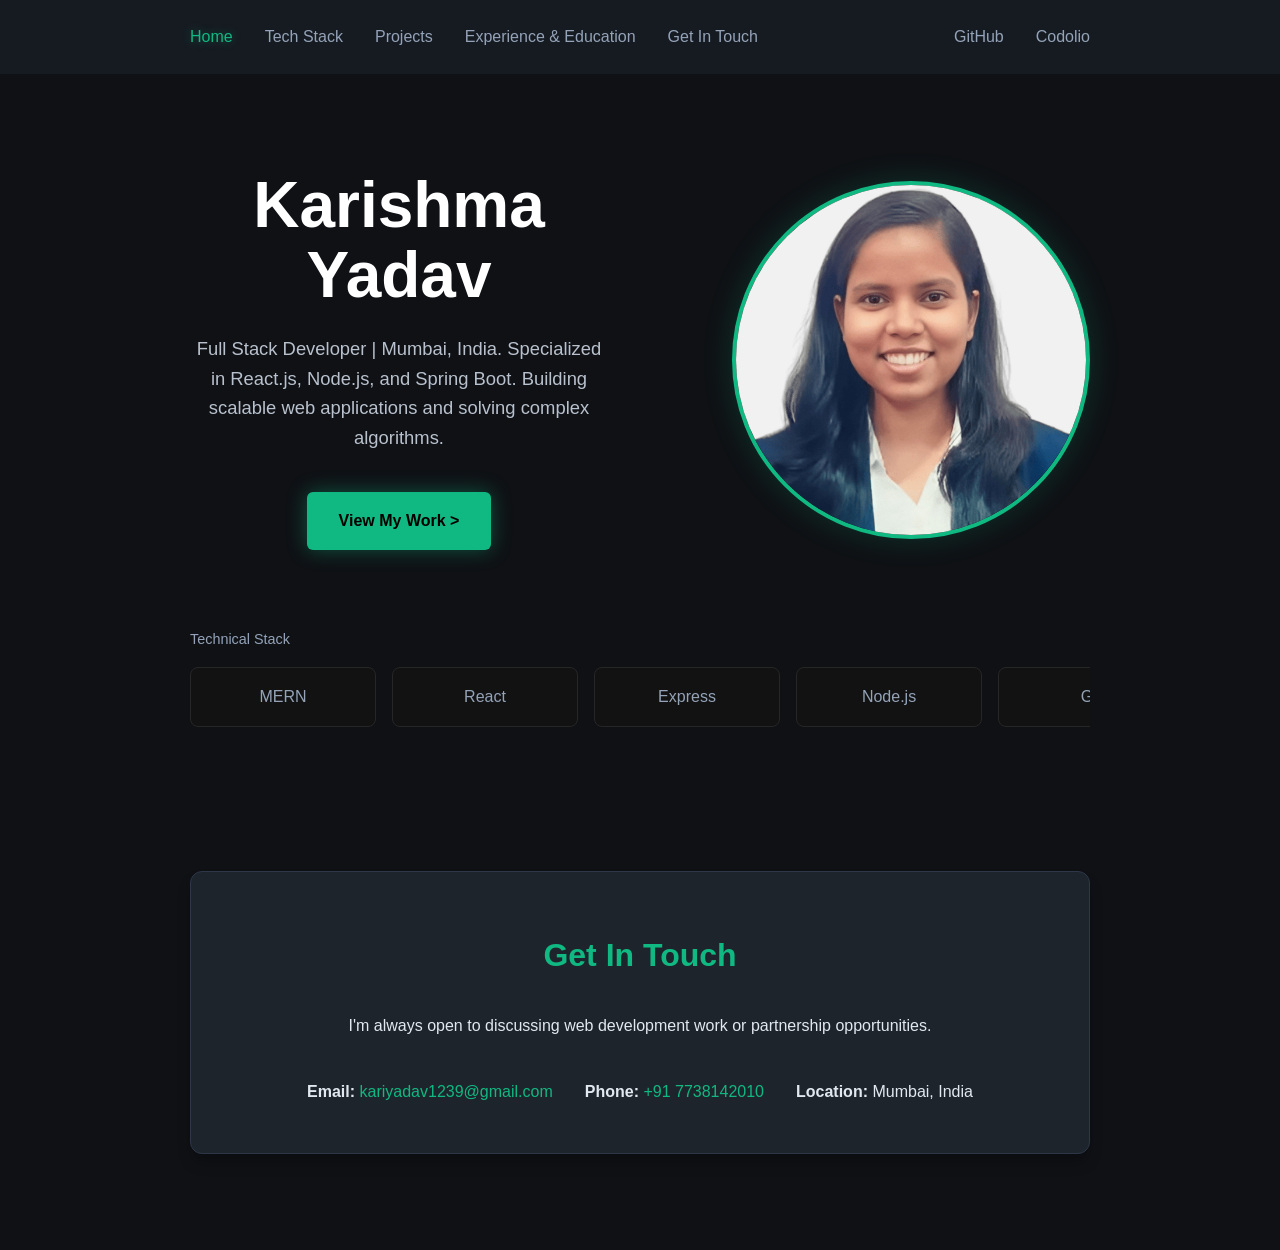
<file: index.html>
<!DOCTYPE html>
<html lang="en">
<head>
    <meta charset="UTF-8">
    <meta name="viewport" content="width=device-width, initial-scale=1.0">
    <title>Karishma Yadav | Home</title>
    <link rel="stylesheet" href="styles.css">
</head>
<body class="fade-in">
    <div class="nav-wrapper">
        <nav>
            <div class="nav-links">
                <a href="index.html" class="active">Home</a>
                <a href="#tech-stack">Tech Stack</a>
                <a href="projects.html">Projects</a>
                <a href="experience.html">Experience & Education</a>
                <a href="#contact">Get In Touch</a>
            </div>
            <div class="nav-socials">
                <a href="https://github.com/karishma108" target="_blank">GitHub</a>
                <a href="https://codolio.com/profile/Karishma@108" target="_blank">Codolio</a>
            </div>
        </nav>
    </div>

    
    <header class="hero-section container slide-up">
        <div class="hero-content">
            <h1 class="hero-title">Karishma Yadav</h1>
            <p class="hero-desc">Full Stack Developer | Mumbai, India. Specialized in React.js, Node.js, and Spring Boot. Building scalable web applications and solving complex algorithms.</p>
            <a href="projects.html" class="btn-primary">View My Work ></a>
        </div>
        <div class="hero-image hover-scale">
            <img src="Karishma_image.jpeg" alt="Karishma Yadav" onerror="this.src='https://via.placeholder.com/350';">
        </div>
    </header>

    <section id="tech-stack" class="worked-with container slide-up-delay">
        <p class="section-label">Technical Stack</p>
        <div class="logos">
            <div class="logo-box" onclick="this.classList.toggle('active-tech')">MERN</div>
            <div class="logo-box" onclick="this.classList.toggle('active-tech')">React</div>
            <div class="logo-box" onclick="this.classList.toggle('active-tech')">Express</div>
            <div class="logo-box" onclick="this.classList.toggle('active-tech')">Node.js</div>
            <div class="logo-box" onclick="this.classList.toggle('active-tech')">Git</div>
            <div class="logo-box" onclick="this.classList.toggle('active-tech')">Java</div>
            <div class="logo-box" onclick="this.classList.toggle('active-tech')">C</div>
            <div class="logo-box" onclick="this.classList.toggle('active-tech')">SQL</div>
            <div class="logo-box" onclick="this.classList.toggle('active-tech')">MongoDB</div>
        </div>
    </section>

    <footer id="contact" class="container slide-up-delay">
        <div class="contact-section card">
            <h2>Get In Touch</h2>
            <p>I'm always open to discussing web development work or partnership opportunities.</p>
            <div class="contact-details">
                <p><strong>Email:</strong> <a href="mailto:kariyadav1239@gmail.com">kariyadav1239@gmail.com</a></p>
                <p><strong>Phone:</strong> <a href="tel:+917738142010">+91 7738142010</a></p>
                <p><strong>Location:</strong> Mumbai, India</p>
            </div>
        </div>
    </footer>

    <script>
        function toggleHeatmap() {
            const container = document.getElementById('heatmap-container');
            container.classList.toggle('hidden');
        }
    </script>
</body>
</html>
</file>
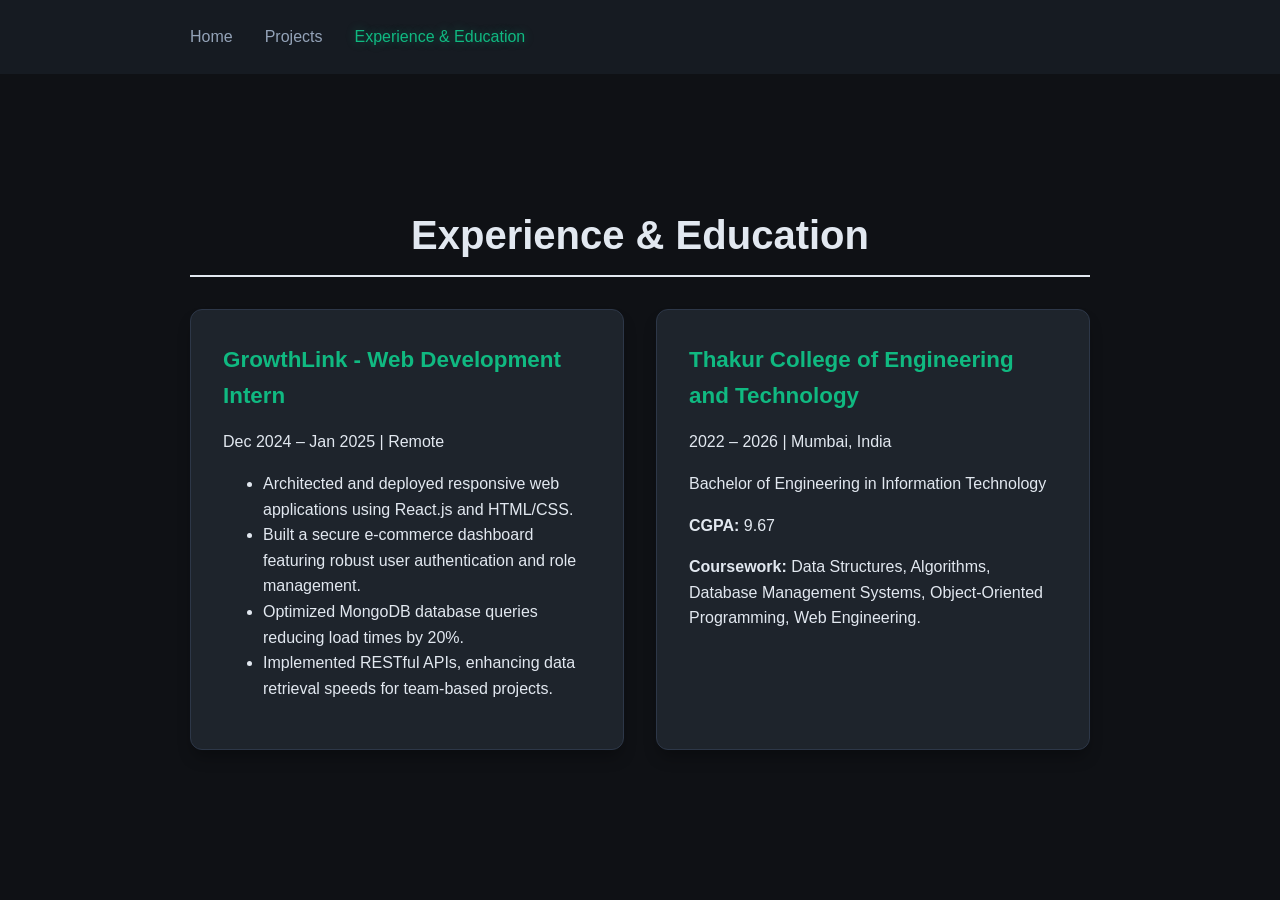
<file: experience.html>
<!DOCTYPE html>
<html lang="en">
<head>
    <meta charset="UTF-8">
    <meta name="viewport" content="width=device-width, initial-scale=1.0">
    <title>Karishma Yadav | Experience</title>
    <link rel="stylesheet" href="styles.css">
</head>
<body class="fade-in">
    <div class="nav-wrapper">
        <nav>
            <div class="nav-links">
                <a href="index.html">Home</a>
                <a href="projects.html">Projects</a>
                <a href="experience.html" class="active">Experience & Education</a>
            </div>
        </nav>
    </div>

    <main class="container slide-up">
        <h2 class="page-title">Experience & Education</h2>
        <div class="grid-layout">
            <div class="card hover-scale">
                <h3>GrowthLink - Web Development Intern</h3>
                <span class="date">Dec 2024 – Jan 2025 | Remote</span>
                <ul>
                    <li>Architected and deployed responsive web applications using React.js and HTML/CSS.</li>
                    <li>Built a secure e-commerce dashboard featuring robust user authentication and role management.</li>
                    <li>Optimized MongoDB database queries reducing load times by 20%.</li>
                    <li>Implemented RESTful APIs, enhancing data retrieval speeds for team-based projects.</li>
                </ul>
            </div>

            <div class="card hover-scale">
                <h3>Thakur College of Engineering and Technology</h3>
                <span class="date">2022 – 2026 | Mumbai, India</span>
                <p>Bachelor of Engineering in Information Technology</p>
                <p><strong>CGPA:</strong> 9.67</p>
                <p><strong>Coursework:</strong> Data Structures, Algorithms, Database Management Systems, Object-Oriented Programming, Web Engineering.</p>
            </div>
        </div>
    </main>
</body>
</html>
</file>
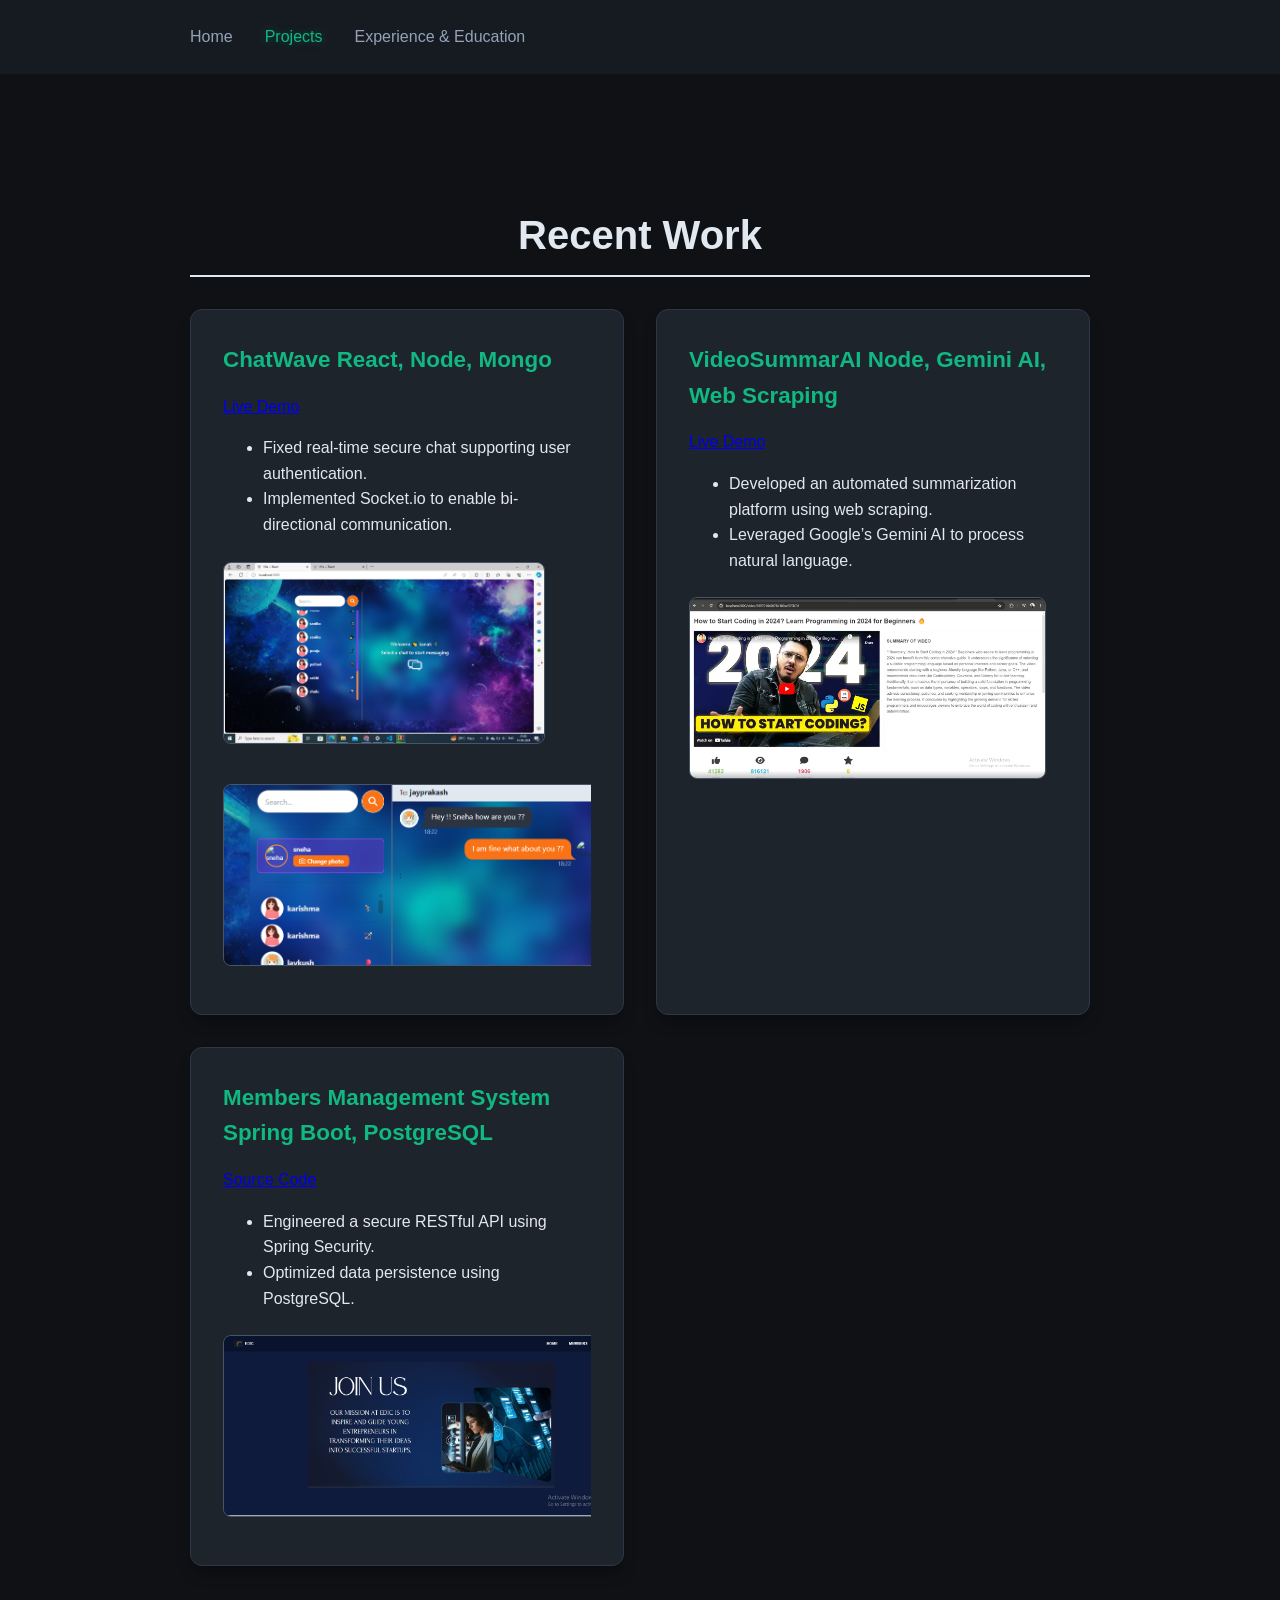
<file: projects.html>
<!DOCTYPE html>
<html lang="en">
<head>
    <meta charset="UTF-8">
    <meta name="viewport" content="width=device-width, initial-scale=1.0">
    <title>Karishma Yadav | Projects</title>
    <link rel="stylesheet" href="styles.css">
</head>
<body class="fade-in">
    <div class="nav-wrapper">
        <nav>
            <div class="nav-links">
                <a href="index.html">Home</a>
                <a href="projects.html" class="active">Projects</a>
                <a href="experience.html">Experience & Education</a>
            </div>
        </nav>
    </div>

    <main class="container slide-up">
        <h2 class="page-title">Recent Work</h2>
        
        <div class="grid-layout">
            <div class="card project hover-scale">
                <h3>ChatWave <span>React, Node, Mongo</span></h3>
                <div class="links">
                    <a href="https://chat-app-2-oj4d.onrender.com/" target="_blank">Live Demo</a>
                </div>
                <ul>
                    <li>Fixed real-time secure chat supporting user authentication.</li>
                    <li>Implemented Socket.io to enable bi-directional communication.</li>
                </ul>
                <div class="screenshots">
                    <img src="chatwave.jpg" alt="ChatWave Screenshot">
                </div>
                <div class="screenshots">
                    <img src="chatwave2.png" alt="ChatWave Screenshot">
                </div>
            </div>

            <div class="card project hover-scale">
                <h3>VideoSummarAI <span>Node, Gemini AI, Web Scraping</span></h3>
                <div class="links">
                    <a href="https://videoshub-6cov.onrender.com/video" target="_blank">Live Demo</a>
                </div>
                <ul>
                    <li>Developed an automated summarization platform using web scraping.</li>
                    <li>Leveraged Google’s Gemini AI to process natural language.</li>
                </ul>
                <div class="screenshots">
                    <img src="youtube.png" alt="VideoSummarAI Screenshot">
                </div>
            </div>

            <div class="card project hover-scale">
                <h3>Members Management System <span>Spring Boot, PostgreSQL</span></h3>
                <div class="links">
                    <a href="https://github.com/karishma108/Full-stack-project" target="_blank">Source Code</a>
                </div>
                <ul>
                    <li>Engineered a secure RESTful API using Spring Security.</li>
                    <li>Optimized data persistence using PostgreSQL.</li>
                </ul>
                <div class="screenshots">
                    <img src="member.png" alt="MMS Screenshot 1">
                    <img src="swagger.png" alt="MMS Screenshot 2">
                </div>
            </div>
        </div>
    </main>
</body>
</html>
</file>
<file: styles.css>
:root {
    --primary: #10b981; /* Smoother Emerald Green */
    --background: #0f1115; /* Deeper dark background */
    --nav-bg: #161b22;
    --text-main: #e2e8f0;
    --text-light: #94a3b8;
    --card-bg: #1e242c;
}

html {
    scroll-behavior: smooth;
}

body {
    font-family: -apple-system, BlinkMacSystemFont, "Segoe UI", Roboto, Helvetica, Arial, sans-serif, monospace;
    background-color: var(--background);
    color: var(--text-main);
    line-height: 1.6;
    margin: 0;
    padding: 0;
}

/* --- Navigation Styles --- */
.nav-wrapper {
    background-color: var(--nav-bg);
    display: flex;
    justify-content: center;
    padding: 1.5rem 0;
    margin-bottom: 4rem;
}

nav {
    display: flex;
    justify-content: space-between;
    width: 100%;
    max-width: 900px;
    padding: 0 2rem;
    align-items: center;
}

.nav-links, .nav-socials {
    display: flex;
    gap: 2rem;
}

nav a {
    color: var(--text-light);
    text-decoration: none;
    font-size: 1rem;
    transition: color 0.3s, text-shadow 0.3s;
}

nav a:hover, nav a.active {
    color: var(--primary);
    text-shadow: 0 0 10px rgba(16, 185, 129, 0.4);
}

/* --- Hero Section --- */
.hero-section {
    display: flex;
    align-items: center;
    justify-content: space-between;
    gap: 4rem;
    margin-bottom: 4rem;
    background-color: transparent; /* Fix for the green block issue */
}

.hero-content {
    flex: 1;
    background: transparent;
}

.hero-title {
    font-size: 4rem;
    line-height: 1.1;
    margin-bottom: 1.5rem;
    color: #ffffff; /* Explicitly white */
}

.hero-desc {
    color: #cbd5e1; /* Light highly-visible gray */
    margin-bottom: 2.5rem;
    font-size: 1.15rem;
    max-width: 450px;
    font-weight: 400;
}

.btn-primary {
    display: inline-block;
    background-color: var(--primary);
    color: #000;
    padding: 1rem 2rem;
    text-decoration: none;
    font-weight: bold;
    border-radius: 6px;
    box-shadow: 0 0 20px rgba(16, 185, 129, 0.4);
    transition: transform 0.3s, box-shadow 0.3s;
}

.btn-primary:hover {
    transform: translateY(-3px);
    box-shadow: 0 0 30px rgba(16, 185, 129, 0.7);
}

.hero-image {
    flex: 1;
    display: flex;
    justify-content: flex-end;
}

.hero-image img {
    width: 350px;
    height: 350px;
    border-radius: 50%;
    object-fit: cover;
    border: 4px solid var(--primary);
    box-shadow: 0 0 30px rgba(16, 185, 129, 0.2);
}

/* --- Worked With / Tech Stack --- */
.worked-with {
    margin-bottom: 4rem;
}

.section-label {
    color: var(--text-light);
    font-size: 0.9rem;
    margin-bottom: 1rem;
}

.logos {
    display: flex;
    gap: 1rem;
    overflow-x: auto;
    padding-bottom: 1rem;
}

.logo-box {
    background-color: #121212;
    border: 1px solid #262626;
    padding: 1rem 2rem;
    border-radius: 8px;
    color: var(--text-light);
    font-weight: 500;
    display: flex;
    align-items: center;
    justify-content: center;
    min-width: 120px;
    cursor: pointer;
    transition: all 0.3s ease;
}

.logo-box:hover {
    border-color: var(--primary);
    color: var(--text-main);
}

.logo-box.active-tech {
    background-color: var(--primary);
    color: #000;
    border-color: var(--primary);
    box-shadow: 0 0 15px rgba(16, 185, 129, 0.4);
    transform: translateY(-2px);
}

/* --- Added Animations --- */
@keyframes fadeIn {
    from { opacity: 0; }
    to { opacity: 1; }
}

@keyframes slideUp {
    from { opacity: 0; transform: translateY(20px); }
    to { opacity: 1; transform: translateY(0); }
}

.fade-in {
    animation: fadeIn 0.8s ease-in;
}

.slide-up {
    animation: slideUp 0.6s ease-out forwards;
}

.slide-up-delay {
    opacity: 0;
    animation: slideUp 0.6s ease-out 0.3s forwards;
}

.hover-scale {
    transition: transform 0.3s ease, box-shadow 0.3s ease;
}

.hover-scale:hover {
    transform: translateY(-5px);
    box-shadow: 0 10px 15px -3px rgb(0 0 0 / 0.1);
}

.container {
    max-width: 900px;
    margin: 0 auto;
    padding: 2rem;
}

header {
    background-color: var(--primary);
    color: white;
    padding: 3rem 0;
    text-align: center;
}

header h1 {
    margin: 0 0 0.5rem 0;
    font-size: 2.5rem;
}

header p {
    margin: 0 0 1rem 0;
    font-size: 1.2rem;
    opacity: 0.9;
}

.contact-links a {
    color: white;
    text-decoration: none;
    margin: 0 0.5rem;
    font-weight: 500;
}

.contact-links a:hover {
    text-decoration: underline;
}

section {
    margin-top: 3rem;
}

h2 {
    color: var(--primary);
    border-bottom: 2px solid #e2e8f0;
    padding-bottom: 0.5rem;
    margin-bottom: 1.5rem;
}

/* --- New Grid & Cards --- */
.page-title {
    font-size: 2.5rem;
    margin-bottom: 2rem;
    color: var(--text-main);
    text-align: center;
}

.grid-layout {
    display: grid;
    grid-template-columns: repeat(auto-fit, minmax(350px, 1fr));
    gap: 2rem;
    margin-bottom: 4rem;
}

.card {
    background: var(--card-bg);
    border-radius: 12px;
    padding: 2rem;
    border: 1px solid #2d3748;
    box-shadow: 0 10px 15px -3px rgba(0, 0, 0, 0.3);
}

.card h3 {
    margin: 0 0 1rem 0;
    color: var(--primary);
    font-size: 1.4rem;
}

.screenshots {
    display: flex;
    gap: 1rem;
    margin-top: 1.5rem;
    overflow-x: auto;
    padding-bottom: 1rem;
}

.screenshots img {
    height: 180px;
    border-radius: 8px;
    border: 1px solid #475569;
    object-fit: cover;
}

/* --- Contact Section --- */
.contact-section {
    text-align: center;
    margin-top: 4rem;
    margin-bottom: 4rem;
}

.contact-section h2 {
    color: var(--primary);
    border: none;
    font-size: 2rem;
}

.contact-details {
    display: flex;
    justify-content: center;
    gap: 2rem;
    margin-top: 1.5rem;
    flex-wrap: wrap;
}

.contact-details a {
    color: var(--primary);
    text-decoration: none;
}

.contact-details a:hover {
    text-decoration: underline;
}

.heatmap-modal {
    position: fixed;
    top: 80px;
    right: 20px;
    background: var(--card-bg);
    border: 1px solid #2d3748;
    padding: 1rem;
    border-radius: 8px;
    color: var(--text-main);
    font-weight: 500;
    z-index: 10;
}
</file>
